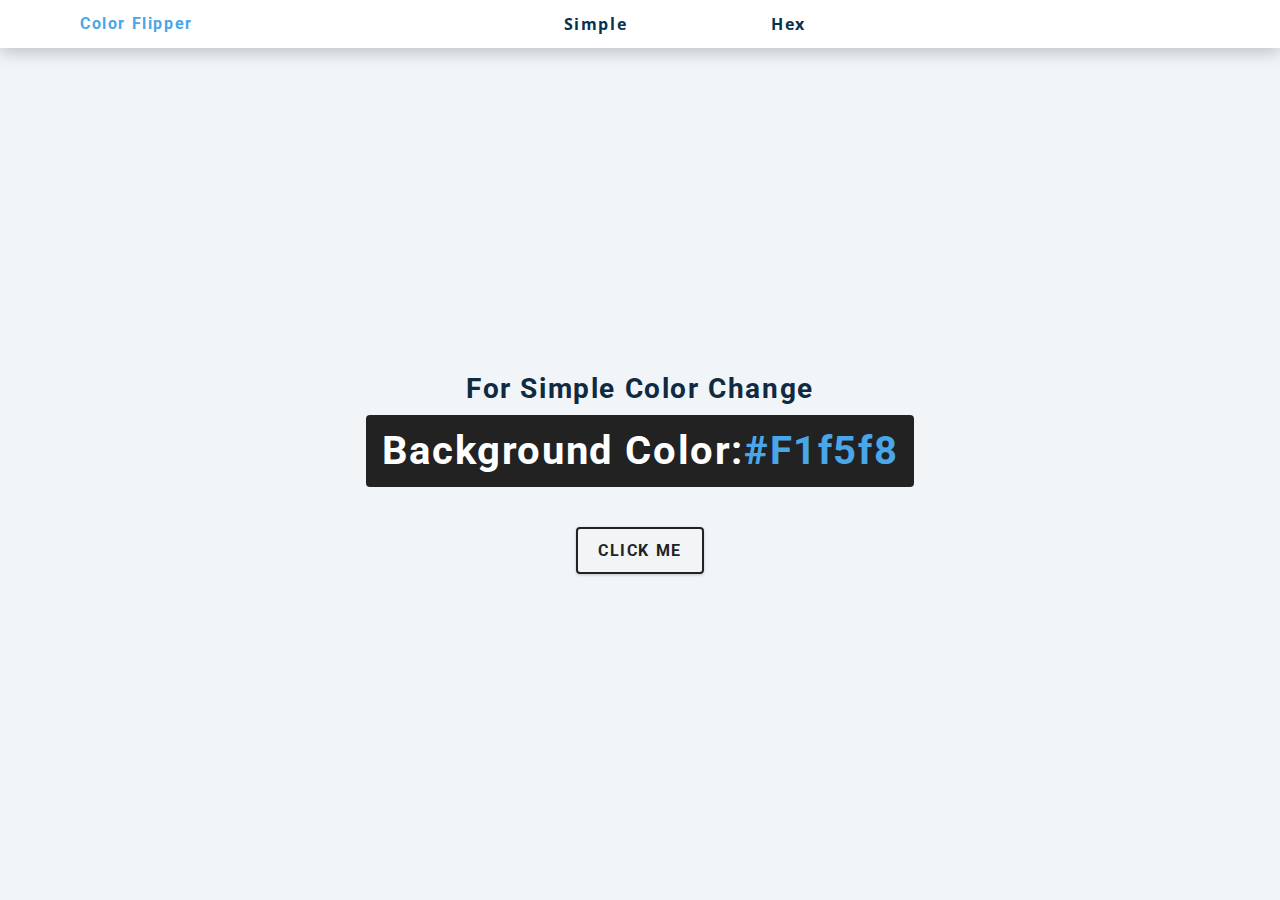
<file: index.html>
<!DOCTYPE html>
<html lang="en">
  <head>
    <meta charset="UTF-8" />
    <meta name="viewport" content="width=device-width, initial-scale=1.0" />
    <title>Color Flipper || Simple</title>

    <!-- styles -->
    <link rel="stylesheet" href="styles.css" />
  </head>
  <body>
    <nav>
      <div class="nav-center">
        <h4>color flipper</h4>
        <ul class="nav-links">
          <li>
            <a href="index.html"> Simple</a>
          </li>
          <li>
            <a href="hex.html"> Hex</a>
          </li>
        </ul>
      </div>
    </nav>
    <main>
      
      <div class="container">
        <h3> For simple color change</h3>
        <h2> Background Color:<span class="color">#f1f5f8</span></h2>
        <button class=" btn btn-hero" id="btn">Click me</button>
      </div>
    </main>
    
    <!-- javascript -->
    <script src="app.js"></script>
  </body>
</html>
</file>
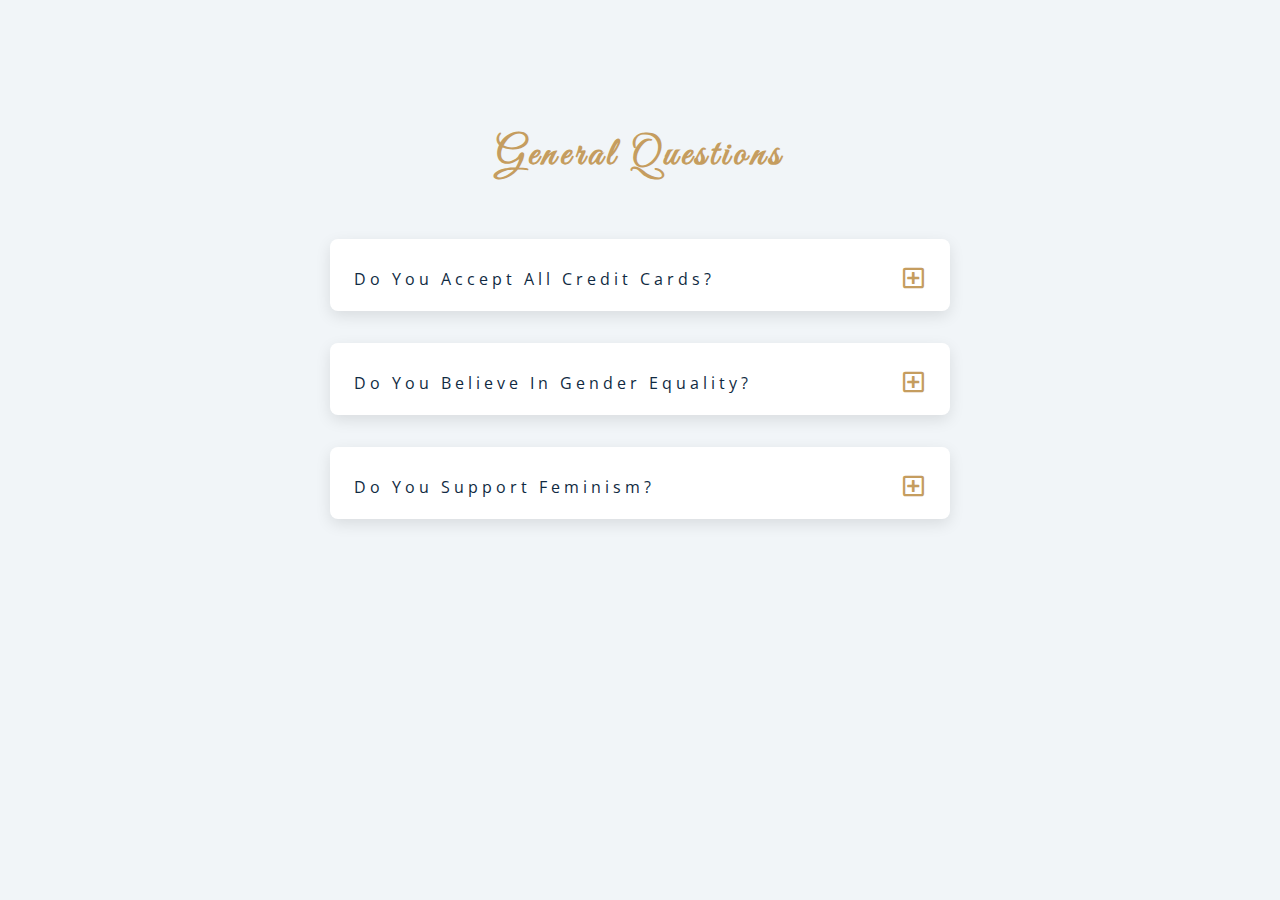
<file: accordian/index.html>
<!DOCTYPE html>
<html lang="en">
  <head>
    <meta charset="UTF-8" />
    <meta name="viewport" content="width=device-width, initial-scale=1.0" />
    <title>Q & A</title>
    <!-- font-awesome -->
    <link
      rel="stylesheet"
      href="https://cdnjs.cloudflare.com/ajax/libs/font-awesome/5.14.0/css/all.min.css"
    />
    <!-- extra fonts -->
    <link
      href="https://fonts.googleapis.com/css?family=Great+Vibes&display=swap"
      rel="stylesheet"
    />
    <!-- styles -->
    <link rel="stylesheet" href="styles.css" />
  </head>
  <body>
    <section class="questions">
      <div class="title">
        <h2>General Questions</h2>
      </div>
      <div class="section-center">
        <article class="question">
          <div class="question-title">
            <p> Do you accept all credit cards?</p>
            <button type="button" class="question-btn">
              <span class="plus-icon">
                <i class="far fa-plus-square"></i>
              </span>
              <span class="minus-icon">
                <i class=" far fa-minus-square"></i>
              </span>
            </button>
          </div>
          <div class="question-text">
            <p>Lorem ipsum dolor sit amet consectetur adipisicing elit. Sequi iusto obcaecati atque, perspiciatis voluptatibus vel praesentium eaque esse officiis illo odit. Earum assumenda pariatur modi?</p>
          </div>
        </article>
        <article class="question">
          <div class="question-title">
            <p> Do you believe in gender equality?</p>
            <button type="button" class="question-btn">
              <span class="plus-icon">
                <i class="far fa-plus-square"></i>
              </span>
              <span class="minus-icon">
                <i class=" far fa-minus-square"></i>
              </span>
            </button>
          </div>
          <div class="question-text">
            <p>Lorem ipsum dolor sit amet consectetur adipisicing elit. Sequi iusto obcaecati atque, perspiciatis voluptatibus vel praesentium eaque esse officiis illo odit. Earum assumenda pariatur modi?</p>
          </div>
        </article>
        <article class="question">
          <div class="question-title">
            <p> Do you support feminism?</p>
            <button type="button" class="question-btn">
              <span class="plus-icon">
                <i class="far fa-plus-square"></i>
              </span>
              <span class="minus-icon">
                <i class=" far fa-minus-square"></i>
              </span>
            </button>
          </div>
          <div class="question-text">
            <p>Lorem ipsum dolor sit amet consectetur adipisicing elit. Sequi iusto obcaecati atque, perspiciatis voluptatibus vel praesentium eaque esse officiis illo odit. Earum assumenda pariatur modi?</p>
          </div>
        </article>
      </div>

    </section>    
    <!-- javascript -->
    <script src="app.js"></script>
  </body>
</html>
</file>
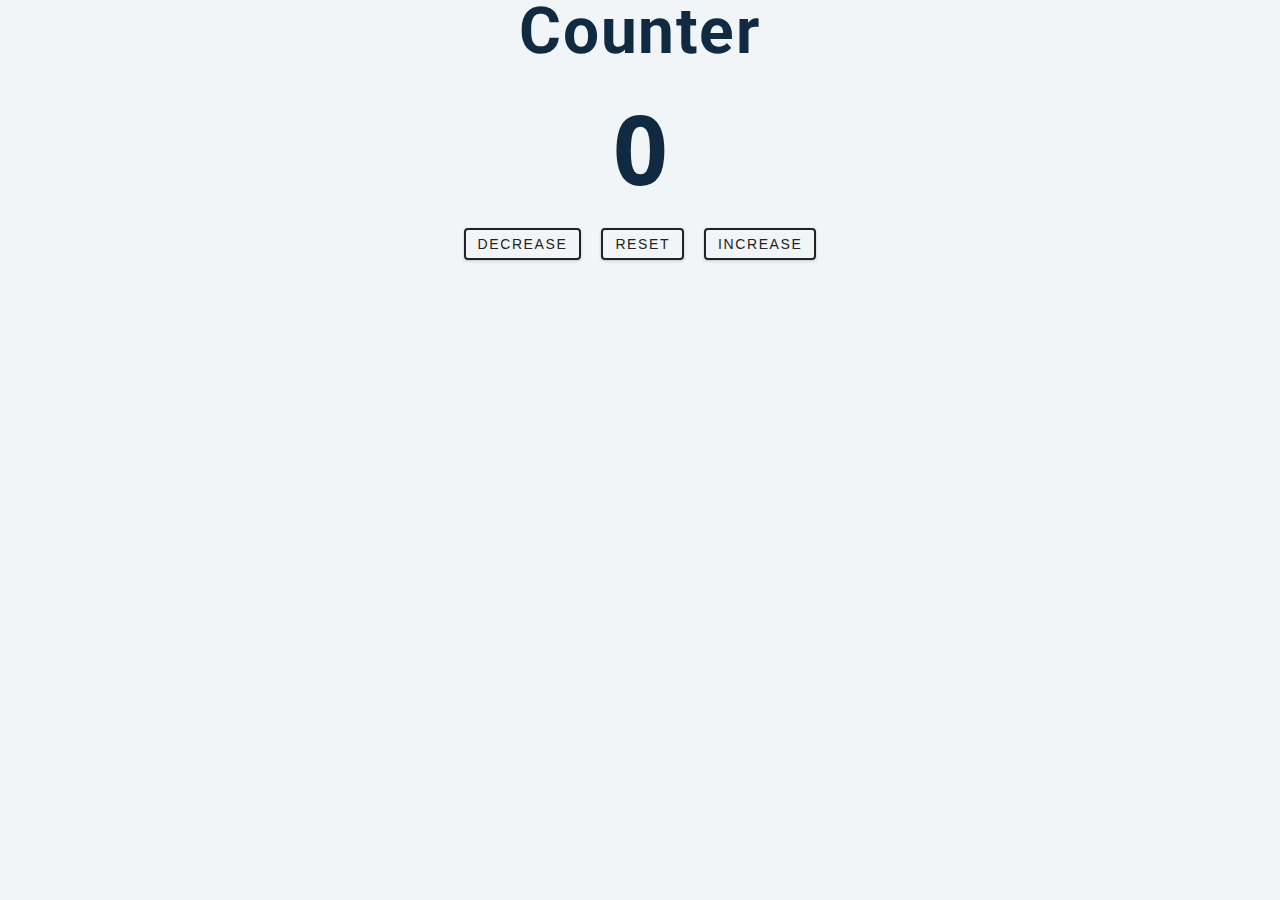
<file: counter project/index.html>
<!DOCTYPE html>
<html lang="en">
  <head>
    <meta charset="UTF-8" />
    <meta name="viewport" content="width=device-width, initial-scale=1.0" />
    <title>Counter</title>

    <!-- styles -->
    <link rel="stylesheet" href="styles.css" />
  </head>
  <body>
    <div class="container">
      <h1>Counter</h1>
      <span id="value">0</span>
      <div class="btn-container">
      <button class="btn decrease">Decrease</button>
      <button class="btn reset">Reset </button>
      <button class="btn increase">Increase</button>
       </div>
    </div>
    <!-- javascript -->
    <script src="app.js"></script>
  </body>
</html>
</file>
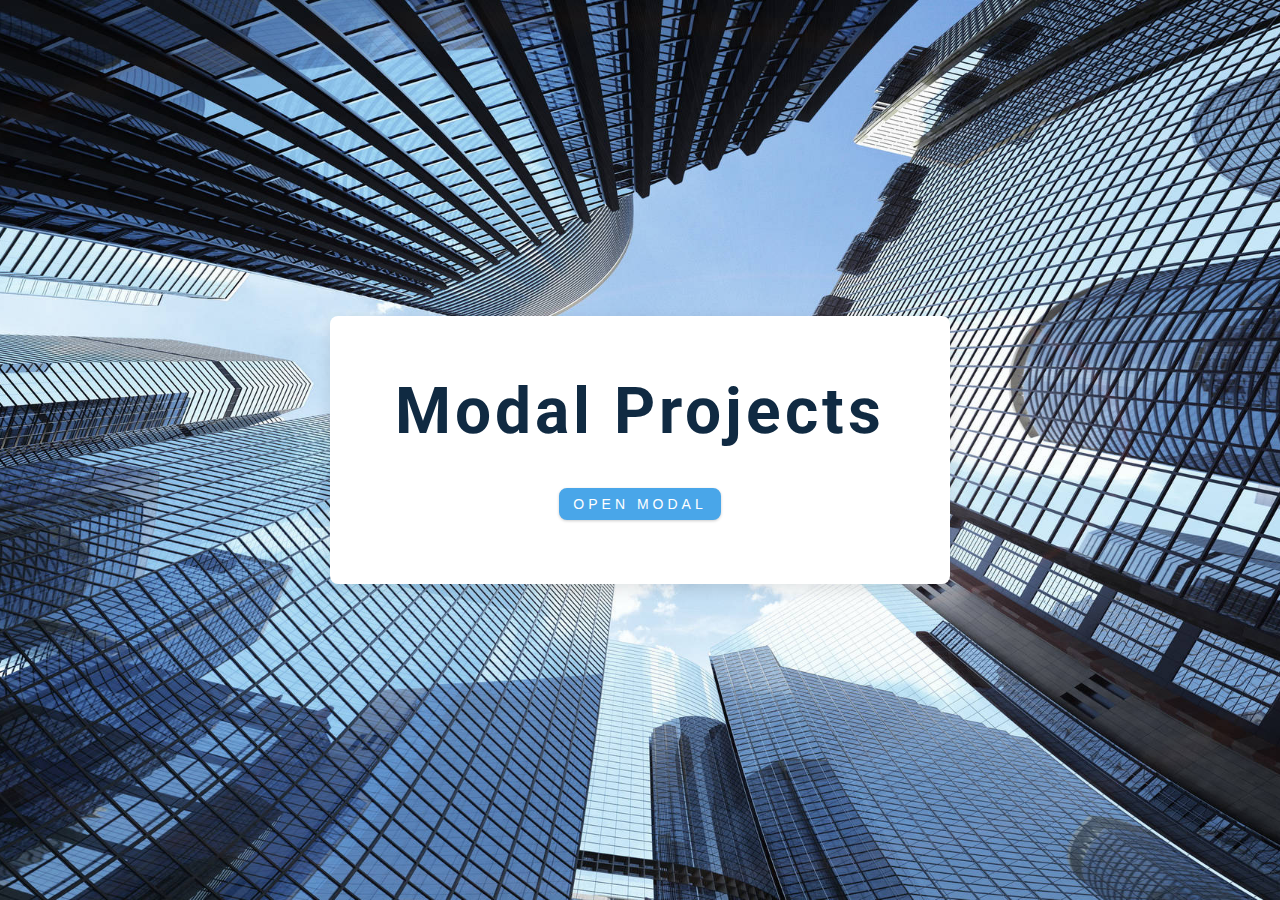
<file: modal/index.html>
<!DOCTYPE html>
<html lang="en">
  <head>
    <meta charset="UTF-8" />
    <meta name="viewport" content="width=device-width, initial-scale=1.0" />
    <title>Modal</title>
    <!-- font-awesome -->
    <link
      rel="stylesheet"
      href="https://cdnjs.cloudflare.com/ajax/libs/font-awesome/5.14.0/css/all.min.css"
    />
    <!-- styles -->
    <link rel="stylesheet" href="styles.css" />
  </head>
  <body>
    <header class="hero">
      <div class="banner">
        <h1>Modal projects</h1>
        <button class="btn modal-btn">Open Modal</button>
      </div>
    </header>
    <div class="modal-overlay">
      <div class="modal-container">
        <h3>Hello, This is a sample modal project to pratice javascript skills.</h3>
        <button class="close-btn"> 
          <i class="fas fa-times"></i>
        </button>
      </div>
    </div>
    <!-- javascript -->
    <script src="app.js"></script>
  </body>
</html>
</file>
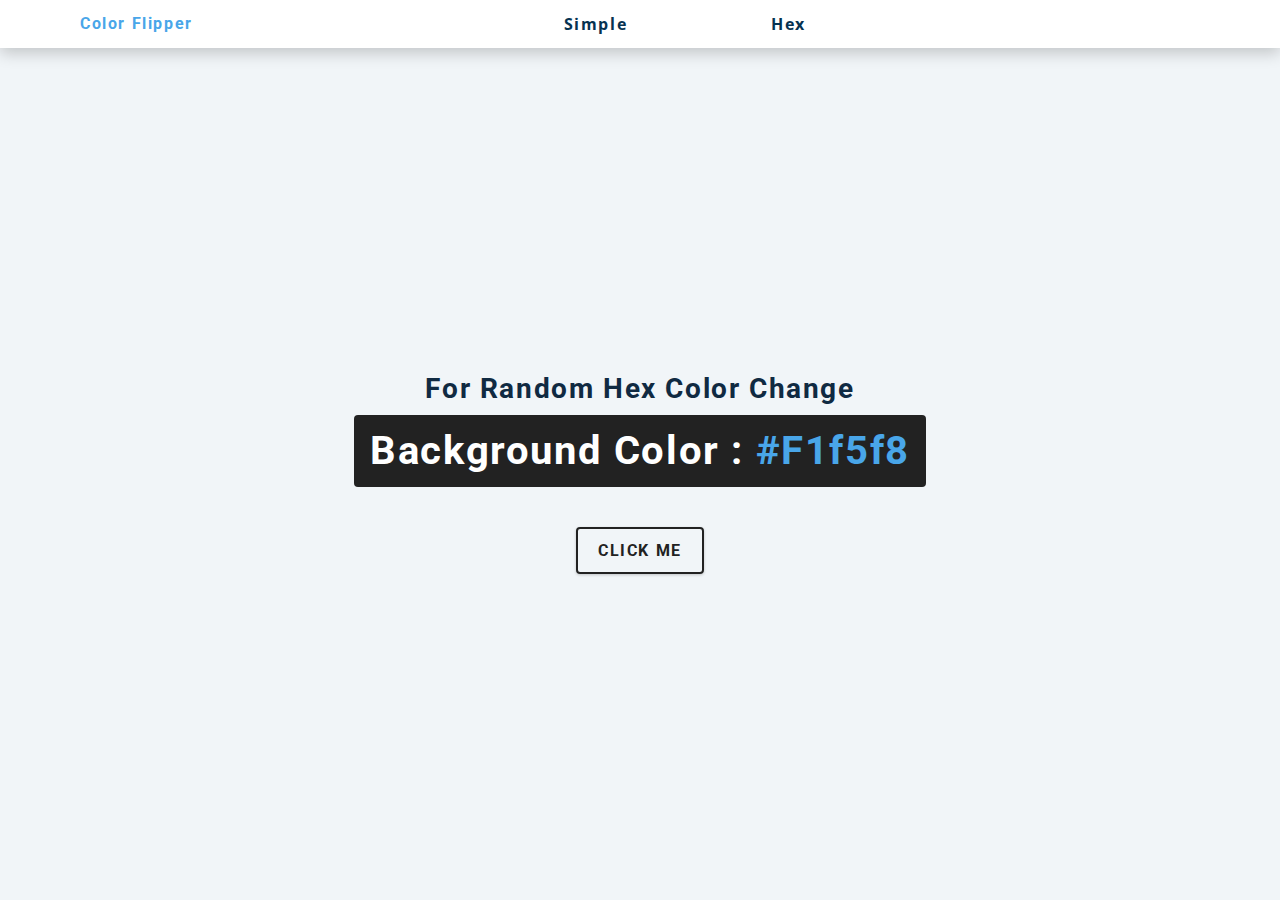
<file: hex.html>
<!DOCTYPE html>
<html lang="en">
  <head>
    <meta charset="UTF-8" />
    <meta name="viewport" content="width=device-width, initial-scale=1.0" />
    <title>
      Color Flipper || Simple
    </title>

    <!-- styles -->
    <link rel="stylesheet" href="styles.css" />
  </head>

  <body>
    <nav>
      <div class="nav-center">
        <h4>color flipper</h4>
        <ul class="nav-links">
          <li><a href="index.html">simple</a></li>
          <li><a href="hex.html">hex</a></li>
        </ul>
      </div>
    </nav>
    <main>
      <div class="container">
        <h3> For random Hex color change</h3>
        <h2>background color : <span class="color">#f1f5f8</span></h2>
        <button class="btn btn-hero" id="btn">click me</button>
      </div>
    </main>
    <!-- javascript -->
    <script src="hex.js"></script>
  </body>
</html>
</file>
<file: styles.css>
/*
=============== 
Fonts
===============
*/
@import url("https://fonts.googleapis.com/css?family=Open+Sans|Roboto:400,700&display=swap");

/*
=============== 
Variables
===============
*/

:root {
  /* dark shades of primary color*/
  --clr-primary-1: hsl(205, 86%, 17%);
  --clr-primary-2: hsl(205, 77%, 27%);
  --clr-primary-3: hsl(205, 72%, 37%);
  --clr-primary-4: hsl(205, 63%, 48%);
  /* primary/main color */
  --clr-primary-5: hsl(205, 78%, 60%);
  /* lighter shades of primary color */
  --clr-primary-6: hsl(205, 89%, 70%);
  --clr-primary-7: hsl(205, 90%, 76%);
  --clr-primary-8: hsl(205, 86%, 81%);
  --clr-primary-9: hsl(205, 90%, 88%);
  --clr-primary-10: hsl(205, 100%, 96%);
  /* darkest grey - used for headings */
  --clr-grey-1: hsl(209, 61%, 16%);
  --clr-grey-2: hsl(211, 39%, 23%);
  --clr-grey-3: hsl(209, 34%, 30%);
  --clr-grey-4: hsl(209, 28%, 39%);
  /* grey used for paragraphs */
  --clr-grey-5: hsl(210, 22%, 49%);
  --clr-grey-6: hsl(209, 23%, 60%);
  --clr-grey-7: hsl(211, 27%, 70%);
  --clr-grey-8: hsl(210, 31%, 80%);
  --clr-grey-9: hsl(212, 33%, 89%);
  --clr-grey-10: hsl(210, 36%, 96%);
  --clr-white: #fff;
  --clr-red-dark: hsl(360, 67%, 44%);
  --clr-red-light: hsl(360, 71%, 66%);
  --clr-green-dark: hsl(125, 67%, 44%);
  --clr-green-light: hsl(125, 71%, 66%);
  --clr-black: #222;
  --ff-primary: "Roboto", sans-serif;
  --ff-secondary: "Open Sans", sans-serif;
  --transition: all 0.3s linear;
  --spacing: 0.1rem;
  --radius: 0.25rem;
  --light-shadow: 0 5px 15px rgba(0, 0, 0, 0.1);
  --dark-shadow: 0 5px 15px rgba(0, 0, 0, 0.2);
  --max-width: 1170px;
  --fixed-width: 620px;
}
/*
=============== 
Global Styles
===============
*/

*,
::after,
::before {
  margin: 0;
  padding: 0;
  box-sizing: border-box;
}
body {
  font-family: var(--ff-secondary);
  background: var(--clr-grey-10);
  color: var(--clr-grey-1);
  line-height: 1.5;
  font-size: 0.875rem;
}
ul {
  list-style-type: none;
}
a {
  text-decoration: none;
}
h1,
h2,
h3,
h4 {
  letter-spacing: var(--spacing);
  text-transform: capitalize;
  line-height: 1.25;
  margin-bottom: 0.75rem;
  font-family: var(--ff-primary);
}
h1 {
  font-size: 3rem;
}
h2 {
  font-size: 2rem;
}
h3 {
  font-size: 1.25rem;
}
h4 {
  font-size: 0.875rem;
}
p {
  margin-bottom: 1.25rem;
  color: var(--clr-grey-5);
}
@media screen and (min-width: 800px) {
  h1 {
    font-size: 4rem;
  }
  h2 {
    font-size: 2.5rem;
  }
  h3 {
    font-size: 1.75rem;
  }
  h4 {
    font-size: 1rem;
  }
  body {
    font-size: 1rem;
  }
  h1,
  h2,
  h3,
  h4 {
    line-height: 1;
  }
}
/*  global classes */

/* section */
.section {
  padding: 5rem 0;
}

.section-center {
  width: 90vw;
  margin: 0 auto;
  max-width: 1170px;
}
@media screen and (min-width: 992px) {
  .section-center {
    width: 95vw;
  }
}
main {
  min-height: 100vh;
  display: grid;
  place-items: center;
}

/*
=============== 
Nav
===============
*/
nav {
  background: var(--clr-white);
  height: 3rem;
  display: grid;
  align-items: center;
  box-shadow: var(--dark-shadow);
}
.nav-center {
  width: 90vw;
  max-width: var(--fixed-width);
  margin: 0 auto;
  display: flex;
  align-items: center;
  justify-content: space-between;
}
.nav-center h4 {
  margin-bottom: 0;
  margin-left: -250px;
  color: var(--clr-primary-5);
}
.nav-links {
  display: flex;
  
}
nav a {
  text-transform: capitalize;
  font-weight: 700;
  font-size: 1rem;
  color: var(--clr-primary-1);
  letter-spacing: var(--spacing);
  margin-right: 9rem;
}
nav a:hover {
  color: var(--clr-primary-5);
}
/*
=============== 
Container
===============
*/
main {
  min-height: calc(100vh - 3rem);
  display: grid;
  place-items: center;
}
.container {
  text-align: center;
}
.container h2 {
  background: var(--clr-black);
  color: var(--clr-white);
  padding: 1rem;
  border-radius: var(--radius);
  margin-bottom: 2.5rem;
}
.color {
  color: var(--clr-primary-5);
}
.btn-hero {
  font-family: var(--ff-primary);
  text-transform: uppercase;
  background: transparent;
  color: var(--clr-black);
  letter-spacing: var(--spacing);
  display: inline-block;
  font-weight: 700;
  transition: var(--transition);
  border: 2px solid var(--clr-black);
  cursor: pointer;
  box-shadow: 0 1px 3px rgba(0, 0, 0, 0.2);
  border-radius: var(--radius);
  font-size: 1rem;
  padding: 0.75rem 1.25rem;
}
.btn-hero:hover {
  color: var(--clr-white);
  background: var(--clr-black);
}
</file>
<file: accordian/styles.css>
/*
=============== 
Fonts
===============
*/
@import url("https://fonts.googleapis.com/css?family=Open+Sans|Roboto:400,700&display=swap");

/*
=============== 
Variables
===============
*/

:root {
  /* dark shades of primary color*/
  --clr-primary-1: hsl(205, 86%, 17%);
  --clr-primary-2: hsl(205, 77%, 27%);
  --clr-primary-3: hsl(205, 72%, 37%);
  --clr-primary-4: hsl(205, 63%, 48%);
  /* primary/main color */
  --clr-primary-5: #49a6e9;
  /* lighter shades of primary color */
  --clr-primary-6: hsl(205, 89%, 70%);
  --clr-primary-7: hsl(205, 90%, 76%);
  --clr-primary-8: hsl(205, 86%, 81%);
  --clr-primary-9: hsl(205, 90%, 88%);
  --clr-primary-10: hsl(205, 100%, 96%);
  /* darkest grey - used for headings */
  --clr-grey-1: hsl(209, 61%, 16%);
  --clr-grey-2: hsl(211, 39%, 23%);
  --clr-grey-3: hsl(209, 34%, 30%);
  --clr-grey-4: hsl(209, 28%, 39%);
  /* grey used for paragraphs */
  --clr-grey-5: hsl(210, 22%, 49%);
  --clr-grey-6: hsl(209, 23%, 60%);
  --clr-grey-7: hsl(211, 27%, 70%);
  --clr-grey-8: hsl(210, 31%, 80%);
  --clr-grey-9: hsl(212, 33%, 89%);
  --clr-grey-10: hsl(210, 36%, 96%);
  --clr-white: #fff;
  --clr-red-dark: hsl(360, 67%, 44%);
  --clr-red-light: hsl(360, 71%, 66%);
  --clr-green-dark: hsl(125, 67%, 44%);
  --clr-green-light: hsl(125, 71%, 66%);
  --clr-gold: #c59d5f;
  --clr-black: #222;
  --ff-primary: "Roboto", sans-serif;
  --ff-secondary: "Open Sans", sans-serif;
  --transition: all 0.3s linear;
  --spacing: 0.25rem;
  --radius: 0.5rem;
  --light-shadow: 0 5px 15px rgba(0, 0, 0, 0.1);
  --dark-shadow: 0 5px 15px rgba(0, 0, 0, 0.2);
  --max-width: 1170px;
  --fixed-width: 620px;
}
/*
=============== 
Global Styles
===============
*/

*,
::after,
::before {
  margin: 0;
  padding: 0;
  box-sizing: border-box;
}
body {
  font-family: var(--ff-secondary);
  background: var(--clr-grey-10);
  color: var(--clr-grey-1);
  line-height: 1.5;
  font-size: 0.875rem;
}
ul {
  list-style-type: none;
}
a {
  text-decoration: none;
}
img:not(.logo) {
  width: 100%;
}
img {
  display: block;
}

h1,
h2,
h3,
h4 {
  letter-spacing: var(--spacing);
  text-transform: capitalize;
  line-height: 1.25;
  margin-bottom: 0.75rem;
  font-family: var(--ff-primary);
}
h1 {
  font-size: 3rem;
}
h2 {
  font-size: 2rem;
}
h3 {
  font-size: 1.25rem;
}
h4 {
  font-size: 0.875rem;
}
p {
  margin-bottom: 1.25rem;
  color: var(--clr-grey-5);
}
@media screen and (min-width: 800px) {
  h1 {
    font-size: 4rem;
  }
  h2 {
    font-size: 2.5rem;
  }
  h3 {
    font-size: 1.75rem;
  }
  h4 {
    font-size: 1rem;
  }
  body {
    font-size: 1rem;
  }
  h1,
  h2,
  h3,
  h4 {
    line-height: 1;
  }
}
/*  global classes */

.btn {
  text-transform: uppercase;
  background: transparent;
  color: var(--clr-black);
  padding: 0.375rem 0.75rem;
  letter-spacing: var(--spacing);
  display: inline-block;
  transition: var(--transition);
  font-size: 0.875rem;
  border: 2px solid var(--clr-black);
  cursor: pointer;
  box-shadow: 0 1px 3px rgba(0, 0, 0, 0.2);
  border-radius: var(--radius);
}
.btn:hover {
  color: var(--clr-white);
  background: var(--clr-black);
}
/* section */
.section {
  padding: 5rem 0;
}

.section-center {
  width: 90vw;
  margin: 0 auto;
  max-width: 1170px;
}
@media screen and (min-width: 992px) {
  .section-center {
    width: 95vw;
  }
}
main {
  min-height: 100vh;
  display: grid;
  place-items: center;
}
/*
=============== 
Questions
===============
*/
.title {
  margin-top: 15vh;
  margin-bottom: 4rem;
}
.title h2 {
  color: var(--clr-gold);
  font-family: "Great Vibes", cursive;
  text-align: center;
}
.section-center {
  max-width: var(--fixed-width);
}
.question {
  background: var(--clr-white);
  border-radius: var(--radius);
  box-shadow: var(--light-shadow);
  padding: 1.5rem 1.5rem 0 1.5rem;
  margin-bottom: 2rem;
}
.question-title {
  display: flex;
  justify-content: space-between;
  align-items: center;
  text-transform: capitalize;
  padding-bottom: 1rem;
}
.question-title p {
  margin-bottom: 0;
  letter-spacing: var(--spacing);
  color: var(--clr-grey-1);
}
.question-btn {
  font-size: 1.5rem;
  background: transparent;
  border-color: transparent;
  cursor: pointer;
  color: var(--clr-gold);
  transition: var(--transition);
}
.question-btn:hover {
  transform: rotate(90deg);
}
.question-text {
  padding: 1rem 0 1.5rem 0;
  border-top: 1px solid rgba(0, 0, 0, 0.2);
}
.question-text p {
  margin-bottom: 0;
}
/* hide text */
.question-text {
  display: none;
}
.show-text .question-text {
  display: block;
}
.minus-icon {
  display: none;
}
.show-text .minus-icon {
  display: inline;
}
.show-text .plus-icon {
  display: none;
}
</file>
<file: counter project/styles.css>
/*
=============== 
Fonts
===============
*/
@import url("https://fonts.googleapis.com/css?family=Open+Sans|Roboto:400,700&display=swap");

/*
=============== 
Variables
===============
*/

:root {
  /* dark shades of primary color*/
  --clr-primary-1: hsl(205, 86%, 17%);
  --clr-primary-2: hsl(205, 77%, 27%);
  --clr-primary-3: hsl(205, 72%, 37%);
  --clr-primary-4: hsl(205, 63%, 48%);
  /* primary/main color */
  --clr-primary-5: hsl(205, 78%, 60%);
  /* lighter shades of primary color */
  --clr-primary-6: hsl(205, 89%, 70%);
  --clr-primary-7: hsl(205, 90%, 76%);
  --clr-primary-8: hsl(205, 86%, 81%);
  --clr-primary-9: hsl(205, 90%, 88%);
  --clr-primary-10: hsl(205, 100%, 96%);
  /* darkest grey - used for headings */
  --clr-grey-1: hsl(209, 61%, 16%);
  --clr-grey-2: hsl(211, 39%, 23%);
  --clr-grey-3: hsl(209, 34%, 30%);
  --clr-grey-4: hsl(209, 28%, 39%);
  /* grey used for paragraphs */
  --clr-grey-5: hsl(210, 22%, 49%);
  --clr-grey-6: hsl(209, 23%, 60%);
  --clr-grey-7: hsl(211, 27%, 70%);
  --clr-grey-8: hsl(210, 31%, 80%);
  --clr-grey-9: hsl(212, 33%, 89%);
  --clr-grey-10: hsl(210, 36%, 96%);
  --clr-white: #fff;
  --clr-red-dark: hsl(360, 67%, 44%);
  --clr-red-light: hsl(360, 71%, 66%);
  --clr-green-dark: hsl(125, 67%, 44%);
  --clr-green-light: hsl(125, 71%, 66%);
  --clr-black: #222;
  --ff-primary: "Roboto", sans-serif;
  --ff-secondary: "Open Sans", sans-serif;
  --transition: all 0.3s linear;
  --spacing: 0.1rem;
  --radius: 0.25rem;
  --light-shadow: 0 5px 15px rgba(0, 0, 0, 0.1);
  --dark-shadow: 0 5px 15px rgba(0, 0, 0, 0.2);
  --max-width: 1170px;
  --fixed-width: 620px;
}
/*
=============== 
Global Styles
===============
*/

*,
::after,
::before {
  margin: 0;
  padding: 0;
  box-sizing: border-box;
}
body {
  font-family: var(--ff-secondary);
  background: var(--clr-grey-10);
  color: var(--clr-grey-1);
  line-height: 1.5;
  font-size: 0.875rem;
}
ul {
  list-style-type: none;
}
a {
  text-decoration: none;
}
h1,
h2,
h3,
h4 {
  letter-spacing: var(--spacing);
  text-transform: capitalize;
  line-height: 1.25;
  margin-bottom: 0.75rem;
  font-family: var(--ff-primary);
}
h1 {
  font-size: 3rem;
}
h2 {
  font-size: 2rem;
}
h3 {
  font-size: 1.25rem;
}
h4 {
  font-size: 0.875rem;
}
p {
  margin-bottom: 1.25rem;
  color: var(--clr-grey-5);
}
@media screen and (min-width: 800px) {
  h1 {
    font-size: 4rem;
  }
  h2 {
    font-size: 2.5rem;
  }
  h3 {
    font-size: 1.75rem;
  }
  h4 {
    font-size: 1rem;
  }
  body {
    font-size: 1rem;
  }
  h1,
  h2,
  h3,
  h4 {
    line-height: 1;
  }
}
/*  global classes */

/* section */
.section {
  padding: 5rem 0;
}

.section-center {
  width: 90vw;
  margin: 0 auto;
  max-width: 1170px;
}
@media screen and (min-width: 992px) {
  .section-center {
    width: 95vw;
  }
}
main {
  min-height: 100vh;
  display: grid;
  place-items: center;
}

/*
=============== 
Counter
===============
*/

main {
  min-height: 100vh;
  display: grid;
  place-items: center;
}
.container {
  text-align: center;
}
#value {
  font-size: 6rem;
  font-weight: bold;
}
.btn {
  text-transform: uppercase;
  background: transparent;
  color: var(--clr-black);
  padding: 0.375rem 0.75rem;
  letter-spacing: var(--spacing);
  display: inline-block;
  transition: var(--transition);
  font-size: 0.875rem;
  border: 2px solid var(--clr-black);
  cursor: pointer;
  box-shadow: 0 1px 3px rgba(0, 0, 0, 0.2);
  border-radius: var(--radius);
  margin: 0.5rem;
}
.btn:hover {
  color: var(--clr-white);
  background: var(--clr-black);
}
</file>
<file: modal/styles.css>
/*
=============== 
Fonts
===============
*/
@import url("https://fonts.googleapis.com/css?family=Open+Sans|Roboto:400,700&display=swap");

/*
=============== 
Variables
===============
*/

:root {
  /* dark shades of primary color*/
  --clr-primary-1: hsl(205, 86%, 17%);
  --clr-primary-2: hsl(205, 77%, 27%);
  --clr-primary-3: hsl(205, 72%, 37%);
  --clr-primary-4: hsl(205, 63%, 48%);
  /* primary/main color */
  --clr-primary-5: #49a6e9;
  /* --clr-primary-5: rgb(73, 166, 233); */
  /* lighter shades of primary color */
  --clr-primary-6: hsl(205, 89%, 70%);
  --clr-primary-7: hsl(205, 90%, 76%);
  --clr-primary-8: hsl(205, 86%, 81%);
  --clr-primary-9: hsl(205, 90%, 88%);
  --clr-primary-10: hsl(205, 100%, 96%);
  /* darkest grey - used for headings */
  --clr-grey-1: hsl(209, 61%, 16%);
  --clr-grey-2: hsl(211, 39%, 23%);
  --clr-grey-3: hsl(209, 34%, 30%);
  --clr-grey-4: hsl(209, 28%, 39%);
  /* grey used for paragraphs */
  --clr-grey-5: hsl(210, 22%, 49%);
  --clr-grey-6: hsl(209, 23%, 60%);
  --clr-grey-7: hsl(211, 27%, 70%);
  --clr-grey-8: hsl(210, 31%, 80%);
  --clr-grey-9: hsl(212, 33%, 89%);
  --clr-grey-10: hsl(210, 36%, 96%);
  --clr-white: #fff;
  --clr-red-dark: hsl(360, 67%, 44%);
  --clr-red-light: hsl(360, 71%, 66%);
  --clr-green-dark: hsl(125, 67%, 44%);
  --clr-green-light: hsl(125, 71%, 66%);
  --clr-black: #222;
  --ff-primary: "Roboto", sans-serif;
  --ff-secondary: "Open Sans", sans-serif;
  --transition: all 0.3s linear;
  --spacing: 0.25rem;
  --radius: 0.5rem;
  --light-shadow: 0 5px 15px rgba(0, 0, 0, 0.1);
  --dark-shadow: 0 5px 15px rgba(0, 0, 0, 0.2);
  --max-width: 1170px;
  --fixed-width: 620px;
}
/*
=============== 
Global Styles
===============
*/

*,
::after,
::before {
  margin: 0;
  padding: 0;
  box-sizing: border-box;
}
body {
  font-family: var(--ff-secondary);
  background: var(--clr-grey-10);
  color: var(--clr-grey-1);
  line-height: 1.5;
  font-size: 0.875rem;
}
ul {
  list-style-type: none;
}
a {
  text-decoration: none;
}
img:not(.logo) {
  width: 100%;
}
img {
  display: block;
}

h1,
h2,
h3,
h4 {
  letter-spacing: var(--spacing);
  text-transform: capitalize;
  line-height: 1.25;
  margin-bottom: 0.75rem;
  font-family: var(--ff-primary);
}
h1 {
  font-size: 3rem;
}
h2 {
  font-size: 2rem;
}
h3 {
  font-size: 1.25rem;
}
h4 {
  font-size: 0.875rem;
}
p {
  margin-bottom: 1.25rem;
  color: var(--clr-grey-5);
}
@media screen and (min-width: 800px) {
  h1 {
    font-size: 4rem;
  }
  h2 {
    font-size: 2.5rem;
  }
  h3 {
    font-size: 1.75rem;
  }
  h4 {
    font-size: 1rem;
  }
  body {
    font-size: 1rem;
  }
  h1,
  h2,
  h3,
  h4 {
    line-height: 1;
  }
}
/*  global classes */

.btn {
  text-transform: uppercase;
  background: transparent;
  color: var(--clr-black);
  padding: 0.375rem 0.75rem;
  letter-spacing: var(--spacing);
  display: inline-block;
  transition: var(--transition);
  font-size: 0.875rem;
  border: 2px solid var(--clr-black);
  cursor: pointer;
  box-shadow: 0 1px 3px rgba(0, 0, 0, 0.2);
  border-radius: var(--radius);
}
.btn:hover {
  color: var(--clr-white);
  background: var(--clr-black);
}
/* section */
.section {
  padding: 5rem 0;
}

.section-center {
  width: 90vw;
  margin: 0 auto;
  max-width: 1170px;
}
@media screen and (min-width: 992px) {
  .section-center {
    width: 95vw;
  }
}
main {
  min-height: 100vh;
  display: grid;
  place-items: center;
}
/*
=============== 
Modal
===============
*/
.hero {
  min-height: 100vh;
  background: url("./abstract-buildings.jpeg") center/cover no-repeat;
  display: grid;
  place-items: center;
}
.banner {
  background: var(--clr-white);
  padding: 4rem 0;
  border-radius: var(--radius);
  box-shadow: var(--light-shadow);
  text-align: center;
  width: 90vw;
  max-width: var(--fixed-width);
}
.modal-btn {
  margin-top: 2rem;
  background: var(--clr-primary-5);
  border-color: var(--clr-primary-5);
  color: var(--clr-white);
}
.modal-btn:hover {
  background: transparent;
  color: var(--clr-primary-5);
}
.modal-overlay {
  position: fixed;
  top: 0;
  left: 0;
  width: 100%;
  height: 100%;
  background: rgba(73, 166, 233, 0.5);
  display: grid;
  place-items: center;
  transition: var(--transition);
  visibility: hidden;
  z-index: -10;
}
/* OPEN/CLOSE MODAL */
.open-modal {
  visibility: visible;
  z-index: 10;
}
.modal-container {
  background: var(--clr-white);
  border-radius: var(--radius);
  width: 90vw;
  height: 30vh;
  max-width: var(--fixed-width);
  text-align: center;
  display: grid;
  place-items: center;
  position: relative;
}
.close-btn {
  position: absolute;
  top: 1rem;
  right: 1rem;
  font-size: 2rem;
  background: transparent;
  border-color: transparent;
  color: var(--clr-red-dark);
  cursor: pointer;
  transition: var(--transition);
}
.close-btn:hover {
  color: var(--clr-red-light);
  transform: scale(1.3);
}
</file>
